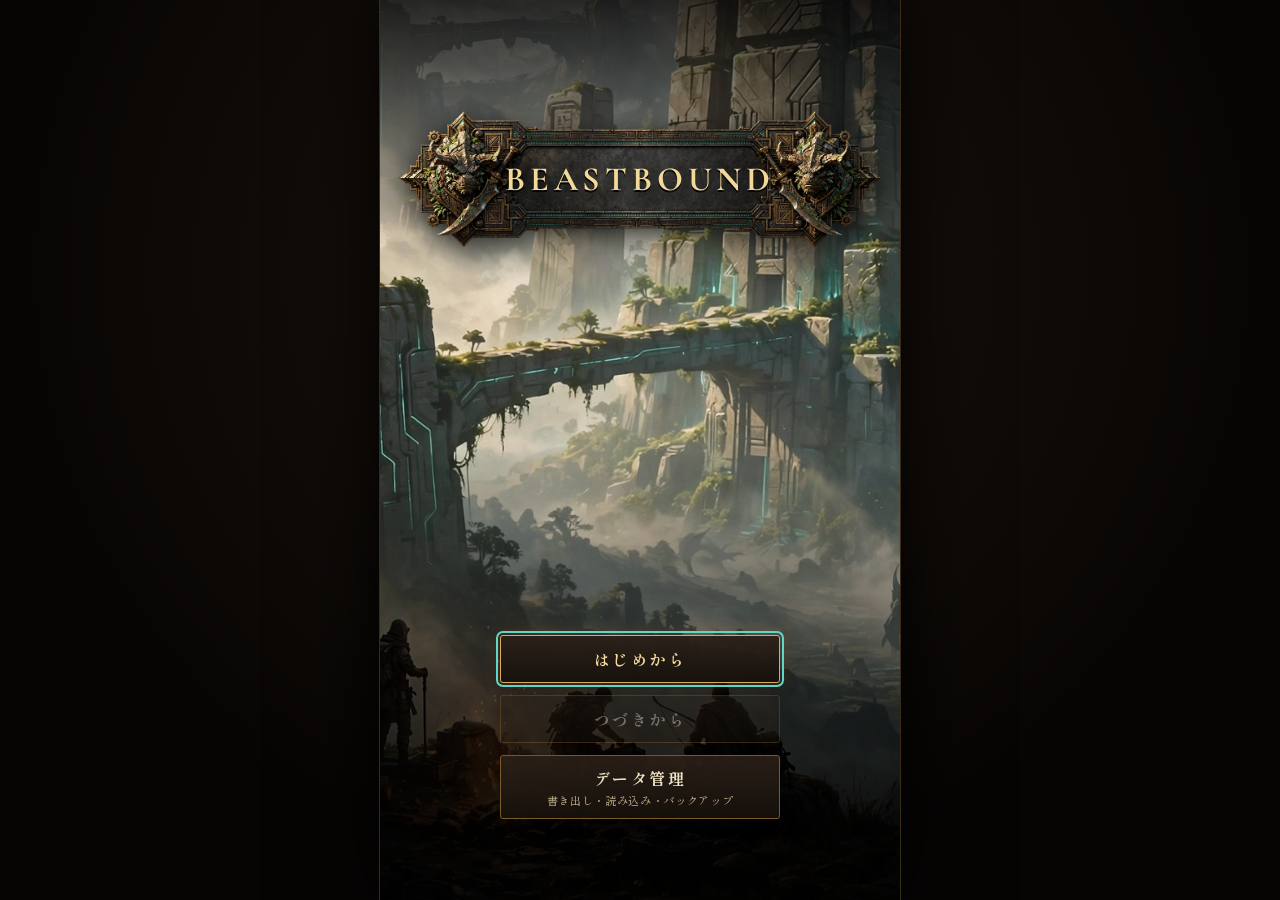
<file: index.html>
<!doctype html>
<html lang="ja">
<head>
<meta charset="utf-8">
<meta name="viewport" content="width=device-width,initial-scale=1,viewport-fit=cover">
<meta name="theme-color" content="#16100b">
<title>BEASTBOUND</title>
<link rel="stylesheet" href="css/base.css">
<link rel="manifest" href="manifest.webmanifest">
<link rel="icon" href="assets/icon/icon_192.png">
<link rel="apple-touch-icon" href="assets/icon/icon_192.png">
<meta name="apple-mobile-web-app-capable" content="yes">
<meta name="mobile-web-app-capable" content="yes">
<meta name="apple-mobile-web-app-status-bar-style" content="black">
<meta name="apple-mobile-web-app-title" content="BEASTBOUND">
</head>
<body>
<div id="app">
  <main id="screen"></main>
  <noscript><p style="padding:20px">このゲームは JavaScript が必要です。</p></noscript>
</div>
<script src="assets/manifest.js"></script>
<script src="assets/art.js"></script>
<script type="module" src="js/main.js"></script>
<script>
// ホーム画面アプリ（PWA）：電波なしでも動くように保存役を入れる。置けない場所（Claude のページなど）では何もしない
try {
  if ('serviceWorker' in navigator && location.protocol === 'https:') {
    // 新しい版が届いて入れ替わったら、一度だけ読み直して新しい版にする（古い版のまま遊び続けないように）
    const had = !!navigator.serviceWorker.controller; let reloaded = false;
    navigator.serviceWorker.addEventListener('controllerchange', () => { if (had && !reloaded) { reloaded = true; location.reload(); } });
    navigator.serviceWorker.register('sw.js', { updateViaCache: 'none' }).then(r => r.update()).catch(() => {});
  }
} catch (e) { /* 使えない場所 */ }
</script>
</body>
</html>
</file>
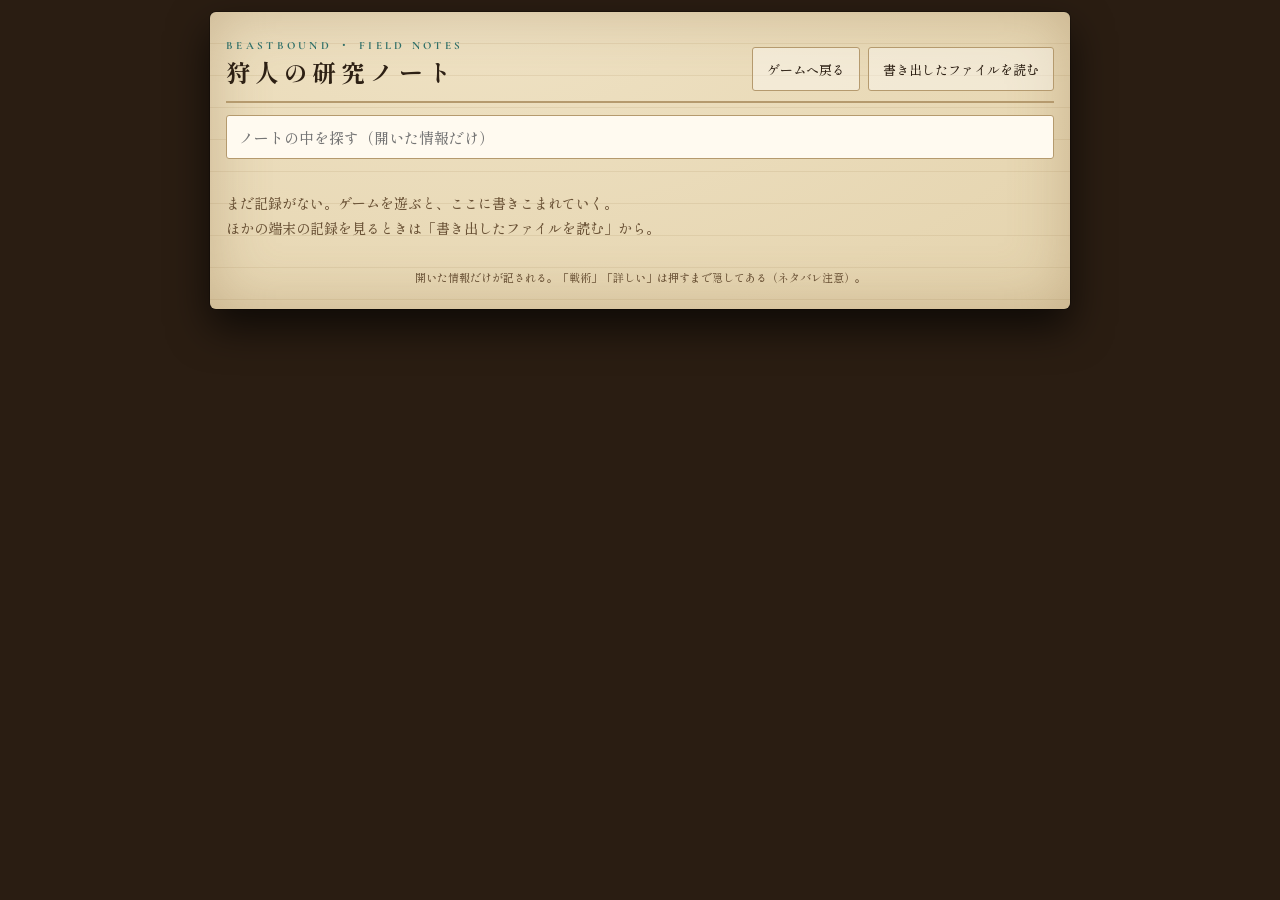
<file: site.html>
<!doctype html>
<html lang="ja">
<head>
<meta charset="utf-8">
<meta name="viewport" content="width=device-width,initial-scale=1,viewport-fit=cover">
<meta name="theme-color" content="#2a1d12">
<title>狩人の研究ノート</title>
<link rel="stylesheet" href="css/site.css">
</head>
<body>
<main id="note" class="note-book">
  <header class="nb-head">
    <div class="nb-title"><small>BEASTBOUND ・ FIELD NOTES</small><h1>狩人の研究ノート</h1><p class="nb-who" id="who"></p></div>
    <div class="nb-actions">
      <a class="nb-btn" href="index.html">ゲームへ戻る</a>
      <label class="nb-btn">書き出したファイルを読む<input type="file" id="file" accept=".json,application/json" hidden></label>
    </div>
  </header>
  <div class="nb-search"><input type="search" id="q" placeholder="ノートの中を探す（開いた情報だけ）" aria-label="ノートの中を探す"></div>
  <nav class="nb-tabs" id="tabs" aria-label="章"></nav>
  <section id="body" class="nb-body" aria-live="polite"></section>
  <footer class="nb-foot">開いた情報だけが記される。「戦術」「詳しい」は押すまで隠してある（ネタバレ注意）。</footer>
</main>
<script src="assets/manifest.js"></script>
<script src="assets/art.js"></script>
<script type="module" src="js/site/site.js"></script>
</body>
</html>
</file>
<file: css/base.css>
/* BEASTBOUND 共通の見た目。30 グラフィック仕様書：暗い革・真鍮・古い研究資料。
   色はここの変数だけで決める。 */

/* フォント（決定 Q-19：同梱する）。tools/make_fonts.py で、よく使う文字だけに絞った woff2。
   入っていない文字は端末の明朝体で表示される。ライセンスは fonts/OFL_*.txt（SIL Open Font License） */
@font-face { font-family: "BB Mincho"; src: url("../fonts/ShipporiMinchoB1-Medium.woff2") format("woff2"); font-weight: 500; font-display: swap; }
@font-face { font-family: "BB Mincho"; src: url("../fonts/ShipporiMinchoB1-Bold.woff2") format("woff2"); font-weight: 700; font-display: swap; }
@font-face { font-family: "BB Mincho"; src: url("../fonts/ShipporiMinchoB1-ExtraBold.woff2") format("woff2"); font-weight: 800; font-display: swap; }
@font-face { font-family: "BB Latin"; src: url("../fonts/CormorantGaramond-Variable.woff2") format("woff2"); font-weight: 300 700; font-display: swap; }

:root {
  --ink: #efe2c6; --ink-sub: #b9a685; --ink-dark: #2b1e13;
  --leather: #2b2018; --leather-d: #16100b; --leather-l: #3c2d21;
  --brass: #d4ab62; --brass-l: #f3d999; --brass-d: #7a5a2a;
  --teal: #62d6c6; --amber: #f2a744; --danger: #b8442e;
  --paper-1: #f3e8cf; --paper-2: #e4d3ad; --paper-3: #cdb68a;
  --jp: "BB Mincho", "Yu Mincho", "YuMincho", "Hiragino Mincho ProN", "Noto Serif JP", serif;
  --latin: "BB Latin", "Times New Roman", serif;
  --tap: 48px; /* 押す所の最小の高さ（40 テスト計画書：44px 以上） */
}

* { box-sizing: border-box; margin: 0; padding: 0; }
html, body { height: 100%; }
body {
  display: flex; justify-content: center; overflow: hidden;
  color: var(--ink); font-family: var(--jp); font-weight: 500;
  background: radial-gradient(ellipse at 50% 30%, #1c140d, #070504 70%) #070504;
  -webkit-font-smoothing: antialiased; -webkit-tap-highlight-color: transparent;
}
button, input { font: inherit; color: inherit; }
:focus-visible { outline: 2px solid var(--teal); outline-offset: 2px; }
[tabindex="-1"]:focus { outline: none; } /* 画面を開いたときに見出しへ移した位置は枠を出さない */

#app { position: relative; width: 100%; max-width: 520px; height: 100dvh; background: var(--leather-d); overflow: hidden; box-shadow: 0 0 0 1px #3a2a1a, 0 0 80px #000; }
#screen { position: absolute; inset: 0; }

.screen { position: absolute; inset: 0; display: flex; flex-direction: column; overflow: hidden; animation: fadein .3s ease-out both; }
@keyframes fadein { from { opacity: .001; } to { opacity: 1; } }
@media (prefers-reduced-motion: reduce) { .screen, .bgimg { animation: none !important; } }

/* 背景つきの画面 */
.bgimg { position: absolute; inset: 0; background-size: cover; background-position: center; z-index: 0; }
.shade { position: absolute; inset: 0; z-index: 1; pointer-events: none; background: linear-gradient(#000c, transparent 26%, transparent 50%, #000e 92%); }
.screen > :where(:not(.bgimg):not(.shade)) { position: relative; z-index: 2; } /* 優先度を低くして、個別の指定（小窓など）が勝つようにする */

/* 見出し */
.head { display: flex; justify-content: space-between; align-items: flex-end; gap: 12px; padding: 16px 16px 10px; }
.head .place { font-family: var(--latin); font-size: 11px; font-weight: 700; letter-spacing: .3em; color: var(--teal); }
.head h1 { font-size: 20px; font-weight: 800; letter-spacing: .15em; color: var(--brass-l); text-shadow: 0 2px 0 #000; }
.head .who { text-align: right; text-shadow: 0 1px 3px #000; }
.head .who b { display: block; font-size: 15px; letter-spacing: .1em; }
.head .who span { font-size: 12px; color: var(--ink-sub); }

/* ボタン */
.btn {
  display: block; width: 100%; min-height: var(--tap); padding: 10px 12px; cursor: pointer;
  font-weight: 700; font-size: 16px; letter-spacing: .16em; text-align: center; color: var(--ink);
  background: linear-gradient(#2b2018ee, #16100bee); border: 1px solid var(--brass-d); border-radius: 3px;
  box-shadow: 0 4px 14px #000a;
}
.btn small { display: block; margin-top: 2px; font-size: 11px; font-weight: 500; letter-spacing: .06em; color: var(--ink-sub); }
.btn.main { border-color: var(--brass); color: var(--brass-l); box-shadow: 0 0 18px #f2a74440, 0 4px 14px #000a; }
.btn.danger { border-color: var(--danger); color: #ffd9cf; }
.btn.small { width: auto; min-height: 40px; padding: 6px 14px; font-size: 14px; letter-spacing: .1em; }
.btn:disabled { opacity: .4; cursor: default; }
.btn:not(:disabled):active { transform: translateY(1px); }
.btn:not(:disabled):hover { border-color: var(--brass); }
.row-btns { display: flex; gap: 10px; margin-top: 12px; }
.row-btns .btn { flex: 1; font-size: 14px; letter-spacing: .06em; }
.file-btn { position: relative; }

/* 紙（古い研究資料） */
.paper {
  position: relative; flex: 1; min-height: 0; overflow: auto; -webkit-overflow-scrolling: touch; margin: 0 12px 12px; padding: 14px; border-radius: 4px; color: var(--ink-dark); /* min-height:0 がないと、中身が長いときに下の帯（戻るなど）が画面の外へ押し出される */
  background: radial-gradient(ellipse at 30% 10%, var(--paper-1), var(--paper-2) 60%, var(--paper-3));
  box-shadow: inset 0 0 30px #8a6a3e77, 0 4px 12px #000c;
}
.paper h2 { font-size: 15px; letter-spacing: .2em; color: #5a3a18; border-bottom: 1px solid #8a6a3e88; padding-bottom: 4px; margin: 4px 0 10px; }
.paper h2:not(:first-child) { margin-top: 18px; }
.paper .btn { color: var(--ink); }
.empty, .note { font-size: 13px; color: #6a4a2a; line-height: 1.7; }
.note-light { font-size: 11px; color: var(--ink-sub); text-align: center; margin-top: 10px; text-shadow: 0 1px 3px #000; }
.list { list-style: none; display: flex; flex-direction: column; gap: 8px; }
.card { display: flex; align-items: center; gap: 10px; padding: 8px 10px; border: 1px solid #8a6a3e88; border-radius: 3px; background: #fff6; }
.card .t { flex: 1; min-width: 0; }
.card b { display: block; font-size: 14px; }
.card small { display: block; font-size: 12px; color: #6a4a2a; overflow-wrap: anywhere; }
.summary { display: grid; grid-template-columns: auto 1fr; gap: 4px 14px; font-size: 14px; }
.summary dt { color: #6a4a2a; }
.bottombar { flex: none; display: flex; gap: 10px; padding: 0 12px max(12px, env(safe-area-inset-bottom)); }
.screen > .head, .screen > .map, .screen > .goal-strip { flex: none; }

/* タイトル */
.screen-title .bgimg { background-position: 44% 72%; animation: drift 40s ease-in-out infinite alternate; }
@keyframes drift { from { transform: scale(1.02); } to { transform: scale(1.07) translateX(-1.5%); } }
.logo { margin-top: 12vh; text-align: center; }
.plate { margin: 0 auto; width: min(94%, 500px); aspect-ratio: 1200 / 349; background: center / contain no-repeat; display: flex; align-items: center; justify-content: center; filter: drop-shadow(0 6px 16px #000c); }
.plate h1 { font-family: var(--latin); font-weight: 700; font-size: clamp(22px, 6.4vw, 34px); letter-spacing: .14em; color: var(--brass-l); text-shadow: 0 2px 0 #000, 0 0 20px #000c; }
.title-menu { margin-top: auto; padding: 0 16px max(9vh, env(safe-area-inset-bottom)); display: flex; flex-direction: column; align-items: center; gap: 12px; }
.title-menu .btn { width: min(280px, 80%); }

/* 名前 */
.name-form { display: flex; flex-direction: column; gap: 10px; }
.name-form label { font-size: 14px; color: #5a3a18; }
.name-form input { min-height: var(--tap); padding: 8px 12px; font-size: 18px; color: var(--ink-dark); background: #fffbf0; border: 1px solid #8a6a3e; border-radius: 3px; }
.name-form .note { min-height: 1.5em; color: var(--danger); }

/* 導入 */
.intro { margin-top: auto; padding: 0 14px max(16px, env(safe-area-inset-bottom)); }
.intro-who { font-size: 13px; letter-spacing: .2em; color: var(--brass-l); margin-bottom: 6px; text-shadow: 0 1px 3px #000; }
.intro-text { flex: none; margin: 0; min-height: 6em; font-size: 16px; line-height: 1.8; }

/* 拠点 */
.base-bg { background-position: 22% 70%; }
.base-menu { margin-top: auto; display: grid; grid-template-columns: 1fr 1fr; gap: 8px; padding: 0 12px max(12px, env(safe-area-inset-bottom)); }
.base-menu .btn { text-align: left; padding-left: 12px; font-size: 15px; letter-spacing: .1em; }
.base-menu .wide { grid-column: 1 / -1; text-align: center; }

/* 小窓・お知らせ */
.dialog-wrap { position: absolute; inset: 0; z-index: 50; display: flex; align-items: center; justify-content: center; padding: 16px; background: #000a; }
.dialog { flex: none; width: 100%; max-width: 420px; margin: 0; }
.dialog-body { font-size: 14px; line-height: 1.7; display: flex; flex-direction: column; gap: 8px; }
.toast { position: absolute; left: 50%; top: 16%; z-index: 60; transform: translateX(-50%); max-width: 90%; padding: 9px 16px; font-size: 13px; letter-spacing: .06em; color: var(--brass-l); background: #0d0906ee; border: 1px solid var(--brass-d); border-radius: 3px; animation: toast 2.6s forwards; pointer-events: none; text-align: center; }
@keyframes toast { 0% { opacity: 0; } 8%, 82% { opacity: 1; } 100% { opacity: 0; } }

@media (min-aspect-ratio: 4/3) { .base-bg { background-position: 50% 60%; } }
@media (max-width: 340px) { .base-menu { grid-template-columns: 1fr; } }

/* ── 戦闘（25章） ───────────────────────────── */
.btn.dev { border-style: dashed; opacity: .85; }
.screen-battle { background: var(--leather-d); }
.field { position: relative; flex: 0 0 52%; background-size: cover; background-position: center 60%; overflow: hidden; }
.field::after { content: ""; position: absolute; inset: 0; pointer-events: none; z-index: 2; background: linear-gradient(#000a, transparent 22%, transparent 78%, #000c), radial-gradient(ellipse at 50% 50%, transparent 45%, #0009 100%); }
.field::before { content: ""; position: absolute; inset: 0; z-index: 0; pointer-events: none; backdrop-filter: blur(1.5px) brightness(.72) saturate(.8); -webkit-backdrop-filter: blur(1.5px) brightness(.72) saturate(.8); }
.mon { position: absolute; left: 50%; bottom: 5%; z-index: 1; transform: translateX(-50%) scale(var(--rs, 1)); transform-origin: 50% 100%; transition: transform .5s ease; }
.field[data-range="near"] { --rs: 1; }
.field[data-range="mid"] { --rs: .8; }
.field[data-range="far"] { --rs: .6; }
.mon-body { position: relative; display: inline-block; filter: drop-shadow(0 0 2px #0009) drop-shadow(0 16px 16px #000c) brightness(1.06) contrast(1.08); transition: filter .4s; }
.mon-img img { display: block; width: auto; height: auto; max-width: min(88vw, 460px); max-height: calc(52dvh * .78); }
.mon.hit { animation: monhit .28s; }
.mon.wind .mon-body { animation: wind 1.2s ease-in-out infinite; }
.mon.rage .mon-body { filter: drop-shadow(0 0 16px #ff5a2a99) drop-shadow(0 16px 16px #000c) saturate(1.25) contrast(1.15); }
.mon.tired .mon-body { animation: breathe 1.6s ease-in-out infinite; filter: drop-shadow(0 16px 16px #000c) saturate(.8) brightness(.92); }
.mon.down .mon-body { transform: rotate(5deg) translateY(5%); }
@keyframes monhit { 0%, 100% { margin-left: 0; } 25% { margin-left: -10px; } 60% { margin-left: 8px; } }
@keyframes wind { 50% { transform: scale(1.04) translateY(-6px); } }
@keyframes breathe { 50% { transform: scaleY(.97) translateY(2%); } }
.tell { position: absolute; top: 48px; left: 0; right: 0; z-index: 3; padding: 7px 10px 8px; text-align: center; font-size: 14px; font-weight: 700; letter-spacing: .08em; color: var(--brass-l);
  background: linear-gradient(90deg, transparent, #0d0906e6 10%, #0d0906e6 90%, transparent); text-shadow: 0 0 12px #f2a74466; opacity: 0; transform: translateY(-4px); transition: .3s; }
.tell.on { opacity: 1; transform: none; }
.mon-name { position: absolute; top: 0; left: 0; right: 0; z-index: 3; display: flex; justify-content: space-between; align-items: center; padding: 14px 14px 0; text-shadow: 0 1px 4px #000; }
.mon-name b { font-size: 18px; letter-spacing: .12em; }
.range-bar { position: absolute; left: 12px; right: 12px; bottom: 8px; z-index: 3; display: flex; align-items: center; gap: 4px; font-size: 12px; text-shadow: 0 1px 3px #000; }
.range-bar span { width: 34px; text-align: center; padding: 2px 0; border-radius: 2px; color: #b9a68599; background: #0008; border: 1px solid #ffffff14; }
.range-bar span.reach { color: var(--ink-sub); border-color: #62d6c666; }
.range-bar span.now { color: #10201d; background: var(--teal); border-color: var(--teal); font-weight: 800; }
.range-bar span.now:not(.reach) { background: var(--amber); border-color: var(--amber); }
.range-note { margin-left: 6px; font-style: normal; color: var(--teal); }
.range-note.bad { color: var(--amber); }
.sheet .card.choose .why { color: var(--danger); }
.msg { cursor: pointer; }
.part { position: absolute; z-index: 3; transform: translate(-50%, -50%); width: 34px; height: 34px; border-radius: 50%; border: 2px solid var(--teal); background: #62d6c622; box-shadow: 0 0 10px #62d6c6aa; display: none; cursor: pointer; padding: 0; }
.part span { position: absolute; top: 34px; left: 50%; transform: translateX(-50%); white-space: nowrap; font-size: 11px; font-weight: 700; color: var(--teal); text-shadow: 0 1px 3px #000, 0 0 4px #000; }
.picking .part { display: block; animation: pulse 1s infinite; }
.part.sel { display: block; border-color: var(--amber); background: #f2a74433; box-shadow: 0 0 14px var(--amber); }
.part.sel span { color: var(--amber); }
.part.broken { display: none !important; }
@keyframes pulse { 50% { transform: translate(-50%, -50%) scale(1.15); } }
.flash { position: absolute; inset: 0; z-index: 4; background: #c9513a; opacity: 0; pointer-events: none; }
.flash.on { animation: flash .35s; }
@keyframes flash { 30% { opacity: .35; } 100% { opacity: 0; } }
.rail { flex: 0 0 6px; background: linear-gradient(#f3d999, #a37a3a 45%, #5a3f1a); box-shadow: 0 2px 4px #000a; position: relative; z-index: 2; }
.status { display: flex; flex-direction: column; gap: 6px; padding: 8px 14px; background: linear-gradient(var(--leather-l), var(--leather)); }
.bars { display: flex; flex-direction: column; gap: 6px; }
.row { display: flex; align-items: center; gap: 8px; font-size: 12px; font-weight: 700; color: var(--ink-sub); letter-spacing: .1em; }
.row > span:first-child { width: 2.6em; }
.bar { flex: 1; height: 12px; background: #0a0705; border: 1px solid var(--brass-d); border-radius: 1px; overflow: hidden; box-shadow: inset 0 1px 3px #000; }
.bar i { display: block; height: 100%; transition: width .35s; }
.bar .hp { background: linear-gradient(#ee8a6e, #c9513a 55%, #8a2e1e); }
.bar .st { background: linear-gradient(#f4dc8e, #d6b04f 55%, #8c6a22); }
.num { width: 4.6em; text-align: right; font-family: var(--latin); font-size: 18px; font-weight: 700; color: var(--ink); line-height: 1; font-variant-numeric: lining-nums tabular-nums; }
.num small { font-size: 12px; color: var(--ink-sub); }
.badges { display: flex; flex-wrap: wrap; gap: 4px; min-height: 18px; }
.badge { font-size: 11px; font-weight: 700; padding: 1px 7px; border-radius: 9px; background: #3a2a1c; color: var(--ink-sub); border: 1px solid #5a4430; }
.badge.poison { background: #4a2a5a; color: #f0d8ff; } .badge.bleed { background: #6a2018; color: #ffd8cf; } .badge.paralysis { background: #5a5014; color: #fff4b0; }
.badge.good { background: #1d4a44; color: #cffff6; } .badge.bad { background: #5a2a14; color: #ffd9b0; }
.bottom { flex: 1; min-height: 0; display: flex; flex-direction: column; gap: 8px; padding: 8px 12px max(10px, env(safe-area-inset-bottom)); background: linear-gradient(var(--leather), var(--leather-d)); }
.msg { min-height: 3.4em; padding: 8px 14px; color: var(--ink-dark); font-size: 14.5px; font-weight: 700; line-height: 1.6; border-radius: 2px; background: radial-gradient(ellipse at 30% 20%, var(--paper-1), var(--paper-2) 60%, var(--paper-3)); box-shadow: inset 0 0 22px #8a6a3e77, 0 3px 6px #000a; }
.cmds { flex: 1; display: grid; grid-template-columns: repeat(3, 1fr); grid-auto-rows: minmax(52px, 1fr); gap: 7px; align-content: stretch; }
.cmd { min-height: 52px; padding: 4px; cursor: pointer; border: 1px solid #0a0705; border-radius: 6px; color: var(--ink); font-size: 15px; font-weight: 800; letter-spacing: .06em; line-height: 1.25;
  background: linear-gradient(#45342566, #0000), linear-gradient(#3b2b1f, #21170f); box-shadow: inset 0 0 0 1px var(--brass-d), 0 3px 0 #0a0705; text-shadow: 0 1px 0 #000; }
.cmd small { display: block; font-size: 10px; font-weight: 500; color: var(--ink-sub); letter-spacing: .02em; }
.cmd:disabled { opacity: .38; cursor: default; }
.cmd:not(:disabled):active { transform: translateY(2px); box-shadow: inset 0 0 0 1px var(--brass-d), 0 1px 0 #0a0705; }
.cmd.on { box-shadow: inset 0 0 0 2px var(--amber), 0 3px 0 #0a0705; color: var(--brass-l); }
.cmd.wide { grid-column: 1 / -1; }
.screen > .sheet { position: absolute; inset: 0; z-index: 20; display: flex; align-items: flex-end; padding: 12px; background: #0009; } /* 画面共通の position:relative より強く */
.sheet[hidden] { display: none; }
.sheet .paper { flex: none; width: 100%; margin: 0; max-height: 92%; padding: 12px; }
.sheet .list { display: grid; grid-template-columns: 1fr 1fr; gap: 8px; }
.sheet .card.choose b { font-size: 15px; }
.sheet .card.choose small { line-height: 1.5; }
.sheet .card.choose { cursor: pointer; font: inherit; text-align: left; width: 100%; min-height: var(--tap); }
.sheet .card.choose:disabled { opacity: .45; cursor: default; }
.sheet .btn { margin-top: 10px; }
@media (prefers-reduced-motion: reduce) { .mon, .mon-body, .tell { animation: none !important; transition: none !important; } }
.mon-img img[src^="data:image/svg"] { width: min(70vw, 360px); } /* 仮の絵（SVG）は大きさを持たないので幅を与える */

/* 技・道具・移動：下のコマンド欄を切り替える（実プレイの声：小窓ではなく完全に切り替え） */
.cmds.submenu { grid-template-columns: 1fr 1fr; grid-auto-rows: auto; align-content: start; overflow-y: auto; min-height: 0; }
.cmds .sub-head { grid-column: 1 / -1; display: flex; align-items: center; gap: 10px; position: sticky; top: 0; z-index: 1; background: var(--leather); padding-bottom: 2px; }
.cmds .sub-title { flex: 1; font-size: 12px; letter-spacing: .3em; color: var(--brass); padding: 0 2px; }
.cmd.opt { min-height: 64px; text-align: left; padding: 6px 10px; }
.cmd.opt small { margin-top: 3px; line-height: 1.45; }
.cmd .why { color: #ff9a85; }
.cmd.back { width: 96px; min-height: 40px; font-size: 14px; }

/* 試験場の準備 */
.kinds { display: grid; grid-template-columns: repeat(3, 1fr); gap: 6px; }
.kind { display: flex; flex-direction: column; align-items: center; gap: 2px; padding: 6px 4px; font: inherit; font-size: 13px; font-weight: 700; color: var(--ink-dark); background: #fff6; border: 1px solid #8a6a3e88; border-radius: 3px; cursor: pointer; min-height: var(--tap); }
.kind img { width: 52px; height: 52px; object-fit: contain; }
.kind.sel { border-color: #a0642a; background: #f2a74433; box-shadow: inset 0 0 0 1px #a0642a; }
.tech-pick { cursor: pointer; }
.tech-pick input { width: 20px; height: 20px; flex: none; accent-color: #8a5a22; }
.tech-pick em { font-style: normal; font-size: 10px; margin-left: 6px; padding: 0 5px; border-radius: 2px; background: #5a3a1822; color: #5a3a18; }
.badge.self { background: #2a3a4a; color: #d8ecff; border-color: #4a6a8a; }
.cmd.dim { opacity: .6; }

/* 背の低い画面：モンスターの欄を少し小さくして、下のコマンド欄を確保する（不具合 B-006） */
@media (max-height: 720px) { .field { flex-basis: 44%; } .msg { min-height: 3em; padding: 6px 12px; font-size: 13.5px; } .cmds { grid-auto-rows: minmax(46px, 1fr); } .cmd { min-height: 46px; } .cmd.opt { min-height: 54px; } }
@media (max-height: 600px) { .field { flex-basis: 38%; } }

/* 装備・工房（22b 6章） */
.paper h3 { font-size: 13px; letter-spacing: .15em; color: #5a3a18; margin: 12px 0 6px; }
.card.pick { font: inherit; text-align: left; width: 100%; cursor: pointer; min-height: var(--tap); }
.card.pick:disabled { opacity: .45; cursor: default; }
.card.pick[aria-current="true"] { border-color: #a0642a; background: #f2a74433; }
.card em { font-style: normal; font-size: 10px; margin-left: 6px; padding: 0 5px; border-radius: 2px; background: #5a3a1822; color: #5a3a18; }
.card .go { font-size: 22px; color: #8a6a3e; }
.card .acts { display: flex; flex-direction: column; gap: 4px; }
.equip-row { display: flex; flex-direction: column; gap: 4px; margin-bottom: 8px; }
.slots { display: flex; flex-wrap: wrap; gap: 4px; padding-left: 8px; }
.slot-btn { font: inherit; font-size: 12px; padding: 4px 10px; min-height: 34px; border-radius: 14px; border: 1px dashed #8a6a3e; background: #fff8; color: var(--ink-dark); cursor: pointer; }
.stat-row { display: grid; grid-template-columns: auto auto auto 1fr; gap: 4px 10px; align-items: baseline; font-size: 13px; color: #6a4a2a; }
.stat-row b { font-size: 18px; color: var(--ink-dark); } .stat-row b.small { font-size: 13px; }
.skill-list { list-style: none; display: flex; flex-direction: column; gap: 4px; }
.skill-list li { display: flex; flex-wrap: wrap; gap: 6px; align-items: baseline; font-size: 13px; }
.skill-list small { color: #6a4a2a; font-size: 12px; }
.tech-pick.locked { opacity: .55; }
.tree-node.tier1 { margin-left: 12px; } .tree-node.tier2 { margin-left: 24px; }
.short { color: var(--danger); font-weight: 700; }
.bottombar.tabs { padding-bottom: 8px; }
.kind span:only-child { padding: 10px 0; }

/* 第7段階：探索・クエスト・拠点の施設（24b） */
.head .who span { display: block; }
.wallet { font-size: 12px; color: var(--ink-sub); text-align: right; text-shadow: 0 1px 3px #000; }
.wallet b { display: block; font-size: 16px; color: var(--brass-l); }
.mat { display: inline-flex; align-items: center; gap: 5px; }
.rar { display: inline-block; width: 10px; height: 10px; border-radius: 50%; background: var(--rar); box-shadow: 0 0 0 1px #0007; flex: none; }
.mat-list, .sell-list { list-style: none; display: flex; flex-wrap: wrap; gap: 4px 14px; font-size: 13px; }
.keep, .stepper { display: inline-flex; align-items: center; gap: 6px; font-size: 12px; color: #6a4a2a; margin-top: 4px; }
.keep b, .stepper b { display: inline-block; min-width: 1.6em; text-align: center; font-size: 15px; }
.step { font: inherit; width: 36px; height: 36px; border-radius: 50%; border: 1px solid #8a6a3e; background: #fff8; color: var(--ink-dark); font-size: 18px; cursor: pointer; }
.step:disabled { opacity: .35; cursor: default; }
.pouch-row.none { opacity: .55; }

.explore-head .time { font-size: 18px; }
.time.t-dawn { color: #ffd9a8; } .time.t-day { color: #fff3c4; } .time.t-dusk { color: #ff9f6a; } .time.t-night { color: #9fb8ff; }
.goal-strip { display: flex; flex-wrap: wrap; gap: 4px 12px; padding: 0 16px 6px; font-size: 12px; color: var(--ink); text-shadow: 0 1px 3px #000; }
.goal-strip .ok { color: var(--teal); font-weight: 700; } .goal-strip .sub { color: var(--ink-sub); }
.map { position: relative; flex: 0 0 auto; height: min(38dvh, 300px); margin: 0 12px; border: 1px solid var(--brass-d); border-radius: 4px; background-size: cover; background-position: center; overflow: hidden; box-shadow: inset 0 0 40px #000c; }
.map::before { content: ""; position: absolute; inset: 0; background: #0005; pointer-events: none; transition: background .5s; }
.map.t-dusk::before { background: #4a1a0855; } .map.t-night::before { background: #050a2acc; } .map.t-dawn::before { background: #ffcf8a22; }
.pt { position: absolute; transform: translate(-50%, -50%); padding: 0; border: 0; background: none; cursor: pointer; display: flex; flex-direction: column; align-items: center; min-width: 44px; min-height: 44px; justify-content: center; }
.pt i { width: 16px; height: 16px; border-radius: 50%; border: 2px solid var(--brass-l); background: #2a1c10cc; box-shadow: 0 0 6px #000; }
.pt.camp i { border-radius: 3px; border-color: var(--teal); }
.pt.here i { width: 20px; height: 20px; background: var(--amber); border-color: #fff; box-shadow: 0 0 14px var(--amber); }
.pt.mon i { border-color: #ff6a4a; box-shadow: 0 0 10px #ff6a4a; animation: monpt 1.2s infinite; }
@keyframes monpt { 50% { transform: scale(1.3); } }
.pt span { margin-top: 2px; font-size: 11px; font-weight: 700; color: var(--ink); white-space: nowrap; text-shadow: 0 1px 3px #000, 0 0 4px #000; display: flex; flex-direction: column; align-items: center; line-height: 1.2; }
.pt span em { font-style: normal; color: #ff9a7a; font-size: 10px; }
.pt span small { font-size: 9px; color: var(--ink-sub); }
.detail { flex: 1; min-height: 0; }
.detail .warn { color: #a0321e; font-weight: 700; }
.log { margin: 6px 0 8px; padding: 6px 8px; border-left: 3px solid #8a6a3e88; font-size: 13px; line-height: 1.6; color: var(--ink-dark); }
.acts-row { display: flex; flex-wrap: wrap; gap: 8px; }
.acts-row .btn small { font-size: 10px; }
.card .go.txt { font-size: 13px; white-space: nowrap; }
.dev-box { margin: 12px 0; font-size: 13px; color: #6a4a2a; } .dev-box summary { cursor: pointer; padding: 6px 0; } .dev-box .list { margin-top: 6px; }
.card em.danger { background: #a0321e22; color: #8a2e1e; }

/* 第9段階：担当の一言・物語・図鑑・設定・演出（25b） */
.npc { margin: 0 0 12px; padding: 8px 10px; border-left: 3px solid #a0642a; background: #f2a7441a; border-radius: 2px; }
.npc-name { display: flex; align-items: baseline; gap: 8px; } .npc-name b { font-size: 14px; color: #5a3a18; } .npc-name small { font-size: 11px; color: #6a4a2a; }
.npc p { font-size: 13px; line-height: 1.7; color: var(--ink-dark); margin-top: 2px; }
.npc .npc-ep { margin-top: 6px; }
.scene-title { text-align: center; font-size: 13px; letter-spacing: .3em; color: var(--teal); margin-bottom: 8px; text-shadow: 0 1px 3px #000; }
.intro-text.narr { font-style: italic; color: #4a3420; }
.lab-art { display: flex; justify-content: center; margin: 4px 0 10px; }
.lab-art img { max-width: min(80vw, 320px); max-height: 30dvh; filter: drop-shadow(0 6px 10px #0006); }
.lab-art.silhouette img { filter: brightness(0) opacity(.75); }
.lab-list { list-style: none; display: flex; flex-direction: column; gap: 6px; font-size: 13px; }
.lab-list small { display: block; color: #6a4a2a; font-size: 12px; }
h2.locked { opacity: .5; }
.set-row { display: flex; justify-content: space-between; align-items: center; gap: 12px; min-height: var(--tap); font-size: 14px; color: var(--ink-dark); }
.set-row input[type=range] { flex: 1; max-width: 220px; }
.set-row input[type=checkbox] { width: 24px; height: 24px; }
.badge svg { width: 10px; height: 10px; margin-right: 3px; vertical-align: -1px; }
.mon.broke { animation: broke .5s; }
.mon.broke .mon-body::after { content: ""; position: absolute; inset: 0; pointer-events: none; animation: crack 1.2s forwards;
  background: url("data:image/svg+xml,%3Csvg xmlns='http://www.w3.org/2000/svg' viewBox='0 0 100 100'%3E%3Cpath d='M50 10 L44 34 L56 46 L40 70 L52 92 M56 46 L74 52 M44 34 L28 30' stroke='%23fff6d0' stroke-width='2.5' fill='none'/%3E%3C/svg%3E") center / 60% no-repeat; }
@keyframes broke { 0%,100% { transform: translateX(-50%) scale(var(--rs,1)); } 20% { transform: translateX(calc(-50% - 10px)) scale(var(--rs,1)); } 40% { transform: translateX(calc(-50% + 9px)) scale(var(--rs,1)); } 60% { transform: translateX(calc(-50% - 6px)) scale(var(--rs,1)); } 80% { transform: translateX(calc(-50% + 3px)) scale(var(--rs,1)); } }
@keyframes crack { 0% { opacity: 0; } 15% { opacity: 1; } 100% { opacity: 0; } }
.mon.weak .mon-body { animation: breathe 2.4s ease-in-out infinite; filter: drop-shadow(0 16px 16px #000c) saturate(.85) brightness(.95); }
/* 第10段階：スマホ横向き（背が低い横長）では、戦闘を左右2列にする（左：モンスター、右：体力とコマンド） */
@media (orientation: landscape) and (max-height: 500px) {
  #app { max-width: 100%; }
  .screen-battle { display: grid; grid-template-columns: 1fr 1fr; grid-template-rows: auto 1fr; }
  .screen-battle .field { grid-column: 1; grid-row: 1 / 3; flex-basis: auto; }
  .screen-battle .rail { display: none; }
  .screen-battle .status { grid-column: 2; grid-row: 1; padding: 6px 10px; }
  .screen-battle .bottom { grid-column: 2; grid-row: 2; min-height: 0; padding: 6px 8px max(6px, env(safe-area-inset-bottom)); gap: 6px; }
  .screen-battle .msg { min-height: 2.6em; padding: 4px 10px; font-size: 13px; }
  .screen-battle .cmds { grid-auto-rows: minmax(38px, 1fr); gap: 5px; overflow-y: auto; }
  .screen-battle .cmd { min-height: 38px; font-size: 13px; }
  .screen-battle .mon-img img { max-height: 70dvh; max-width: 46vw; }
  .screen > .paper { margin-bottom: 8px; }
}
.set-row input[type=range] { height: 32px; }

/* 第11段階：隠れた部位・大技の溜め */
.part.closed { display: none !important; }
.mon.charging .mon-body { filter: drop-shadow(0 0 18px #8fd3ff) drop-shadow(0 16px 16px #000c) brightness(1.15); animation: wind .6s ease-in-out infinite; }
.tree-node.tier3 { margin-left: 36px; } .tree-node.tier4 { margin-left: 48px; }
.mon.hardened .mon-body { filter: drop-shadow(0 0 14px #c9d3ff) drop-shadow(0 16px 16px #000c) grayscale(.5) brightness(1.1); }

/* 防具の絵（工房・装備） */
.arm-thumb { flex: none; width: 52px; height: 52px; display: flex; align-items: center; justify-content: center; border-radius: 3px; background: #0000000f; }
.arm-thumb img { max-width: 100%; max-height: 100%; object-fit: contain; }

.io-text { width: 100%; font: 12px monospace; margin: 6px 0; border: 1px solid #8a6a3e88; border-radius: 3px; background: #fff8; color: inherit; padding: 6px; }
/* 戦闘中にモンスターの絵を揺らし続けない（2026-11-25 ユーザー：「戦闘中に絵を揺らすのやめて」）。色や光での合図は残す */
/* 2026-11-25 追記「特定の時に動くのはいい。常に揺れてるのはやめて」→ ずっと続く動き（予兆の間の揺れ・弱り・疲れの息づかい）だけ止める。
   当たったとき・部位を壊したとき・大技をためている間の動きは残す */
.mon.wind .mon-body, .mon.weak .mon-body, .mon.tired .mon-body { animation: none !important; }

/* 絵を大きく見る（js/ui/zoom.js） */
img[data-art] { -webkit-touch-callout: none; }
.zoom-view { position: absolute; inset: 0; z-index: 70; display: flex; flex-direction: column; align-items: center; justify-content: center; gap: 8px; padding: 16px; background: #000e; cursor: zoom-out; animation: zoomIn .18s ease-out; }
.zoom-view img { max-width: 100%; max-height: calc(100% - 64px); object-fit: contain; filter: drop-shadow(0 6px 18px #000); }
.zoom-view p { margin: 0; font-size: 15px; letter-spacing: .08em; color: var(--brass-l); text-align: center; }
.zoom-view small { font-size: 11px; color: #c9b48a99; }
@keyframes zoomIn { from { opacity: 0; transform: scale(.96); } to { opacity: 1; transform: none; } }
</file>
<file: css/site.css>
/* 狩人の研究ノート（攻略・研究サイト・60）：紙の研究記録の見た目 */
@font-face { font-family: "BB Mincho"; src: url("../fonts/ShipporiMinchoB1-Medium.woff2") format("woff2"); font-weight: 500; font-display: swap; }
@font-face { font-family: "BB Mincho"; src: url("../fonts/ShipporiMinchoB1-Bold.woff2") format("woff2"); font-weight: 700; font-display: swap; }
@font-face { font-family: "BB Latin"; src: url("../fonts/CormorantGaramond-Variable.woff2") format("woff2"); font-weight: 300 700; font-display: swap; }
:root {
  --paper: #efe2c4; --paper-2: #e4d3ad; --ink: #2d2014; --ink-sub: #6a5236; --rule: #b59a6e; --accent: #7a3e1d; --teal: #2f6f68;
  --desk: #2a1d12; --mincho: "BB Mincho", "Hiragino Mincho ProN", "Yu Mincho", serif;
}
* { box-sizing: border-box; margin: 0; padding: 0; }
html, body { background: var(--desk); color: var(--ink); font-family: var(--mincho); }
body { min-height: 100dvh; padding: max(12px, env(safe-area-inset-top)) 12px max(16px, env(safe-area-inset-bottom)); }
.note-book { max-width: 860px; margin: 0 auto; padding: 18px 16px 24px; border-radius: 6px;
  background: repeating-linear-gradient(transparent 0 31px, #b59a6e33 31px 32px), radial-gradient(ellipse at 30% 0%, var(--paper), var(--paper-2));
  box-shadow: 0 0 0 1px #00000040, 0 18px 40px #000a, inset 0 0 60px #8a6a3e55; }
.nb-head { display: flex; flex-wrap: wrap; justify-content: space-between; align-items: flex-end; gap: 12px; border-bottom: 2px solid var(--rule); padding-bottom: 10px; }
.nb-title small { font-family: "BB Latin", serif; letter-spacing: .3em; color: var(--teal); font-size: 11px; font-weight: 700; }
.nb-title h1 { font-size: 24px; letter-spacing: .2em; font-weight: 700; }
.nb-who { font-size: 12px; color: var(--ink-sub); margin-top: 2px; }
.nb-actions { display: flex; flex-wrap: wrap; gap: 8px; }
.nb-btn { display: inline-flex; align-items: center; min-height: 44px; padding: 0 14px; border: 1px solid var(--rule); border-radius: 3px; background: #fff6; color: var(--ink); font: inherit; font-size: 13px; text-decoration: none; cursor: pointer; }
.nb-search { margin: 12px 0 8px; }
.nb-search input { width: 100%; min-height: 44px; padding: 8px 12px; font: inherit; font-size: 15px; border: 1px solid var(--rule); border-radius: 3px; background: #fffaf0; color: var(--ink); }
.nb-tabs { display: flex; flex-wrap: wrap; gap: 6px; margin: 6px 0 12px; }
.nb-tab { min-height: 40px; padding: 4px 12px; border: 1px solid var(--rule); border-radius: 18px; background: #fff5; font: inherit; font-size: 13px; color: var(--ink); cursor: pointer; }
.nb-tab small { margin-left: 6px; color: var(--ink-sub); font-size: 11px; }
.nb-tab.on { background: var(--accent); border-color: var(--accent); color: #fff3e0; } .nb-tab.on small { color: #f3d9b8; }
.nb-body { display: grid; grid-template-columns: repeat(auto-fill, minmax(260px, 1fr)); gap: 12px; }
.nb-card { padding: 12px 14px; background: #fffaf088; border: 1px solid #b59a6e99; border-radius: 3px; box-shadow: 2px 3px 0 #0000000f; }
.nb-card h2 { font-size: 17px; letter-spacing: .08em; border-bottom: 1px dashed var(--rule); padding-bottom: 4px; margin-bottom: 6px; }
.nb-card h2 small { display: block; font-size: 11px; font-weight: 500; color: var(--ink-sub); letter-spacing: .02em; }
.nb-card ul { list-style: none; display: flex; flex-direction: column; gap: 4px; font-size: 13px; line-height: 1.6; }
.nb-card li::before { content: "・"; color: var(--accent); }
.nb-sec { font-size: 11px; color: var(--teal); letter-spacing: .2em; }
.nb-art { display: flex; justify-content: center; margin: 4px 0 8px; }
.nb-art img { max-width: 100%; max-height: 160px; filter: sepia(.35) contrast(1.05) drop-shadow(1px 2px 0 #0002); }
.nb-art.silhouette img { filter: brightness(0) opacity(.6); }
.spoil { margin-top: 8px; border-top: 1px solid #b59a6e66; padding-top: 6px; }
.spoil summary { cursor: pointer; font-size: 13px; color: var(--accent); min-height: 32px; display: flex; align-items: center; }
.spoil.deep summary { color: #5a2a6a; }
.spoil ul { margin-top: 4px; }
.nb-locked { margin-top: 6px; font-size: 12px; color: var(--ink-sub); opacity: .8; }
.nb-empty { grid-column: 1 / -1; font-size: 14px; color: var(--ink-sub); line-height: 1.8; padding: 12px 0; }
.nb-foot { margin-top: 16px; font-size: 11px; color: var(--ink-sub); text-align: center; }
@media (max-width: 420px) { .nb-title h1 { font-size: 20px; } .nb-body { grid-template-columns: 1fr; } }
</file>
